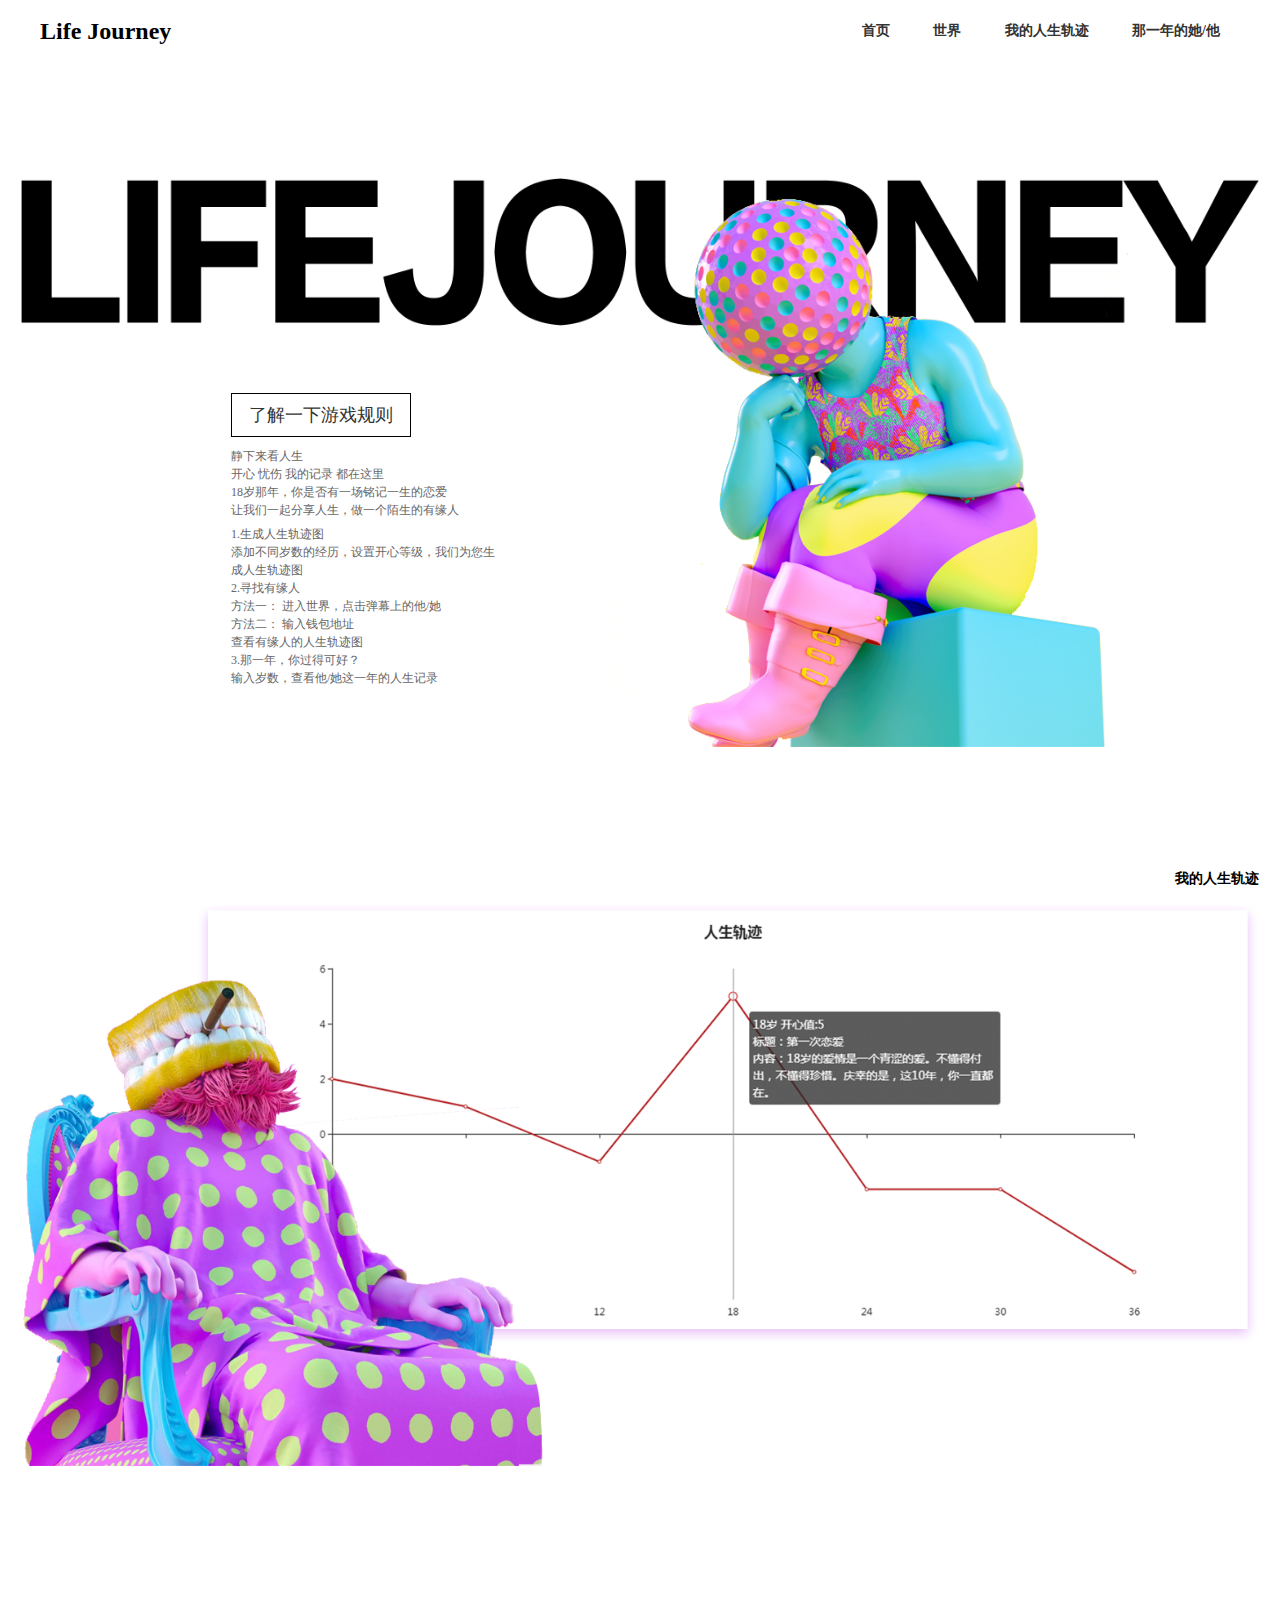
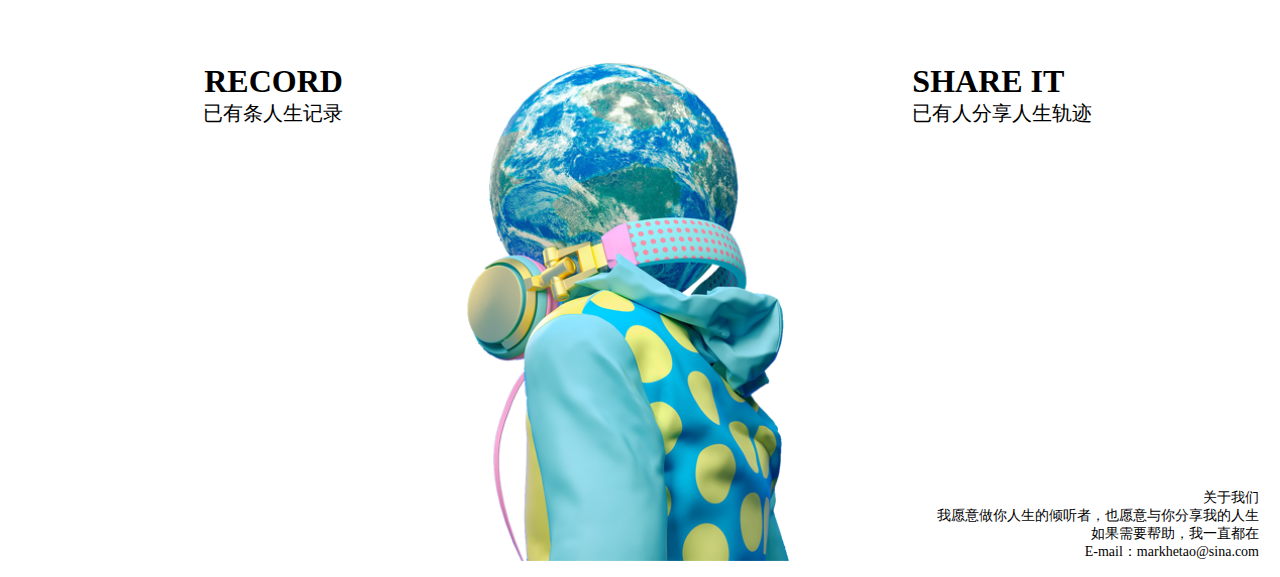
<file: index.html>
<!DOCTYPE html>
<html>
	<head>
		<meta charset="UTF-8">
		<title></title>
		<link rel="stylesheet" type="text/css" href="css/common.css"/>
		<link rel="stylesheet" type="text/css" href="css/main.css"/>
	</head>
	<body>
		<div class="top-item">
			<span class="txtlogo fl">Life Journey</span>
			<div class="fr rnav">
				<span><a href="index.html">首页</a></span>
				<span><a href="page/share.html">世界</a></span>
				<span><a href="page/path_road.html">我的人生轨迹</a></span>
				<span><a href="page/yearPath.html">那一年的她/他</a></span>
			</div>
		</div>
		<div class="floorItem">
			<div class="container f1">
				<div class="txtBox">
					<span class="t"><a href="javascript:;">了解一下游戏规则</a></span>
					<div class="txtitem">
						<p class="item">静下来看人生</p>
						<p class="item">开心 忧伤 我的记录 都在这里</p>
						<p class="item">18岁那年，你是否有一场铭记一生的恋爱</p>
						<p class="item">让我们一起分享人生，做一个陌生的有缘人</p>
						<p class="item mt">1.生成人生轨迹图</p>
						<p class="item">添加不同岁数的经历，设置开心等级，我们为您生成人生轨迹图</p>
						<p class="item">2.寻找有缘人 </p>
						<p class="item">方法一： 进入世界，点击弹幕上的他/她</p>
						<p class="item">方法二： 输入钱包地址</p>
						<p class="item">查看有缘人的人生轨迹图</p>
						<p class="item">3.那一年，你过得可好？</p>
						<p class="item">输入岁数，查看他/她这一年的人生记录</p>
					</div>
				</div>
			</div>
		</div>
		<div class="floorItem">
			<div class="container f2">
				<p class="rtxt"><span class="fr">我的人生轨迹</span></p>
			</div>
		</div>
		<div class="floorItem">
			<div class="container f3">
				<div class="lb childItem">
					<div class="card">
						<span class="tt">RECORD</span>
						<span class="bt">已有<i id="pathNum"></i>条人生记录</span>
					</div>
				</div>
				<div class="cb childItem"></div>
				<div class="rb childItem">
					<div class="card">
						<span class="tt">SHARE IT</span>
						<span class="bt">已有<i id="peopleNum"></i>人分享人生轨迹</span>
					</div>
					<div class="about">
						<p>关于我们</p>
						<p>我愿意做你人生的倾听者，也愿意与你分享我的人生</p>
						<p>如果需要帮助，我一直都在</p>
						<p>E-mail：markhetao@sina.com</p>
					</div>
				</div>
			</div>
		</div>
		<script src="js/jquery-2.1.1.min.js"></script>
		<script src="js/nebPay.js"></script>
		<script src="js/nebulas.js"></script>
		<script src="js/echarts.common.min.js"></script>
		<script src="js/m_pub.js"></script>
		<script src="js/m_main.js"></script>
	</body>
</html>
</file>
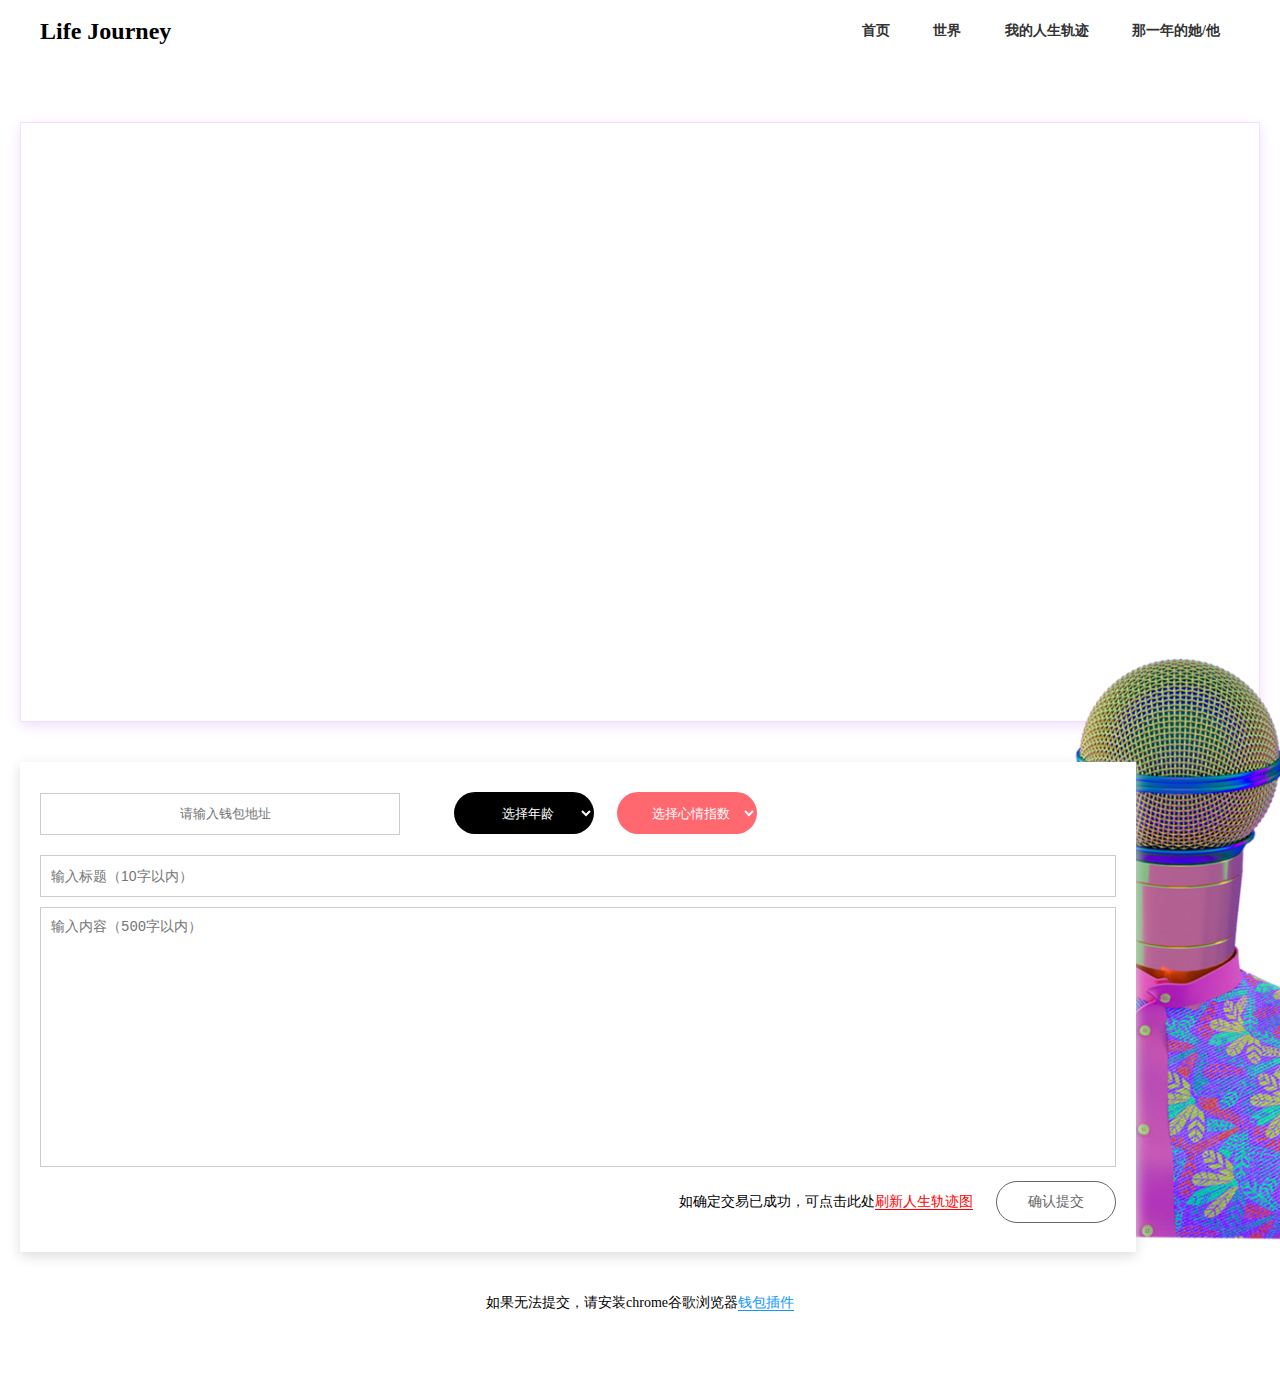
<file: page/path_road.html>
<!DOCTYPE html>
<html>
	<head>
		<meta charset="UTF-8">
		<title></title>
		<link rel="stylesheet" type="text/css" href="../css/common.css"/>
		<link rel="stylesheet" type="text/css" href="../css/main.css"/>
	</head>
	<body>
		<div class="top-item">
			<span class="txtlogo fl">Life Journey</span>
			<div class="fr rnav">
				<span><a href="../index.html">首页</a></span>
				<span><a href="share.html">世界</a></span>
				<span><a href="path_road.html">我的人生轨迹</a></span>
				<span><a href="yearPath.html">那一年的她/他</a></span>
			</div>
		</div>
		<div class="main">
			<div class="container">
				<div class="pathImg" id="pathImg">
					<div class="pathLine" id="pathLine"></div>
				</div>
				<div class="bomPut">
					<div class="bgbox"></div>
					<div class="conbox">
						<div class="tBtn">
							<input id="pathAddr" type="text" class="addr" placeholder="请输入钱包地址" />
							<select id="pathAge" class="selectbox black">
								<option value="">选择年龄</option>
								<option value="0">0岁</option><option value="1">1岁</option><option value="2">2岁</option><option value="3">3岁</option><option value="4">4岁</option><option value="5">5岁</option><option value="6">6岁</option><option value="7">7岁</option><option value="8">8岁</option><option value="9">9岁</option><option value="10">10岁</option><option value="11">11岁</option><option value="12">12岁</option><option value="13">13岁</option><option value="14">14岁</option><option value="15">15岁</option><option value="16">16岁</option><option value="17">17岁</option><option value="18">18岁</option><option value="19">19岁</option><option value="20">20岁</option><option value="21">21岁</option><option value="22">22岁</option><option value="23">23岁</option><option value="24">24岁</option><option value="25">25岁</option><option value="26">26岁</option><option value="27">27岁</option><option value="28">28岁</option><option value="29">29岁</option><option value="30">30岁</option><option value="31">31岁</option><option value="32">32岁</option><option value="33">33岁</option><option value="34">34岁</option><option value="35">35岁</option><option value="36">36岁</option><option value="37">37岁</option><option value="38">38岁</option><option value="39">39岁</option><option value="40">40岁</option><option value="41">41岁</option><option value="42">42岁</option><option value="43">43岁</option><option value="44">44岁</option><option value="45">45岁</option><option value="46">46岁</option><option value="47">47岁</option><option value="48">48岁</option><option value="49">49岁</option><option value="50">50岁</option><option value="51">51岁</option><option value="52">52岁</option><option value="53">53岁</option><option value="54">54岁</option><option value="55">55岁</option><option value="56">56岁</option><option value="57">57岁</option><option value="58">58岁</option><option value="59">59岁</option><option value="60">60岁</option><option value="61">61岁</option><option value="62">62岁</option><option value="63">63岁</option><option value="64">64岁</option><option value="65">65岁</option><option value="66">66岁</option><option value="67">67岁</option><option value="68">68岁</option><option value="69">69岁</option><option value="70">70岁</option><option value="71">71岁</option><option value="72">72岁</option><option value="73">73岁</option><option value="74">74岁</option><option value="75">75岁</option><option value="76">76岁</option><option value="77">77岁</option><option value="78">78岁</option><option value="79">79岁</option><option value="80">80岁</option><option value="81">81岁</option><option value="82">82岁</option><option value="83">83岁</option><option value="84">84岁</option><option value="85">85岁</option><option value="86">86岁</option><option value="87">87岁</option><option value="88">88岁</option><option value="89">89岁</option><option value="90">90岁</option><option value="91">91岁</option><option value="92">92岁</option><option value="93">93岁</option><option value="94">94岁</option><option value="95">95岁</option><option value="96">96岁</option><option value="97">97岁</option><option value="98">98岁</option><option value="99">99岁</option><option value="100">100岁</option>
							</select>
							<select id="pathHappy" class="selectbox red">
								<option value="">选择心情指数</option>
								<option value="5">超开心（5）</option>
								<option value="4">很开心（4）</option>
								<option value="3">较开心（3）</option>
								<option value="2">有开心（2）</option>
								<option value="1">一般般 （1）</option>
								<option value="0">不喜不忧（0）</option>
								<option value="-1">较烦闷（-1）</option>
								<option value="-2">有伤心（-2）</option>
								<option value="-3">较伤心（-3）</option>
								<option value="-4">很伤心（-4）</option>
								<option value="-5">最悲伤（-5）</option>
							</select>
						</div>
						<div class="ptit">
							<input id="pathTitle" maxlength="10" type="text" placeholder="输入标题（10字以内）"/>
						</div>
						<div class="pcon">
							<textarea id="pathContent" maxlength="500" placeholder="输入内容（500字以内）"></textarea>
						</div>
						<div class="bombtn">
							<span>如确定交易已成功，可点击此处<em id="reloadPath">刷新人生轨迹图</em></span>
							<button id="putSub">确认提交</button>
						</div>
					</div>
				</div>
				<p style="line-height:42px;text-align: center;padding-bottom:60px;">如果无法提交，请安装chrome谷歌浏览器<a style="color:#1197FF;border-bottom:1px solid #1197FF;" href="https://github.com/ChengOrangeJu/WebExtensionWallet">钱包插件</a></p>
			</div>
		</div>
		<script src="../js/jquery-2.1.1.min.js"></script>
		<script src="../js/nebPay.js"></script>
		<script src="../js/nebulas.js"></script>
		<script src="../js/echarts.common.min.js"></script>
		<script src="../js/m_pub.js"></script>
		<script src="../js/m_path.js"></script>
	</body>
</html>
</file>
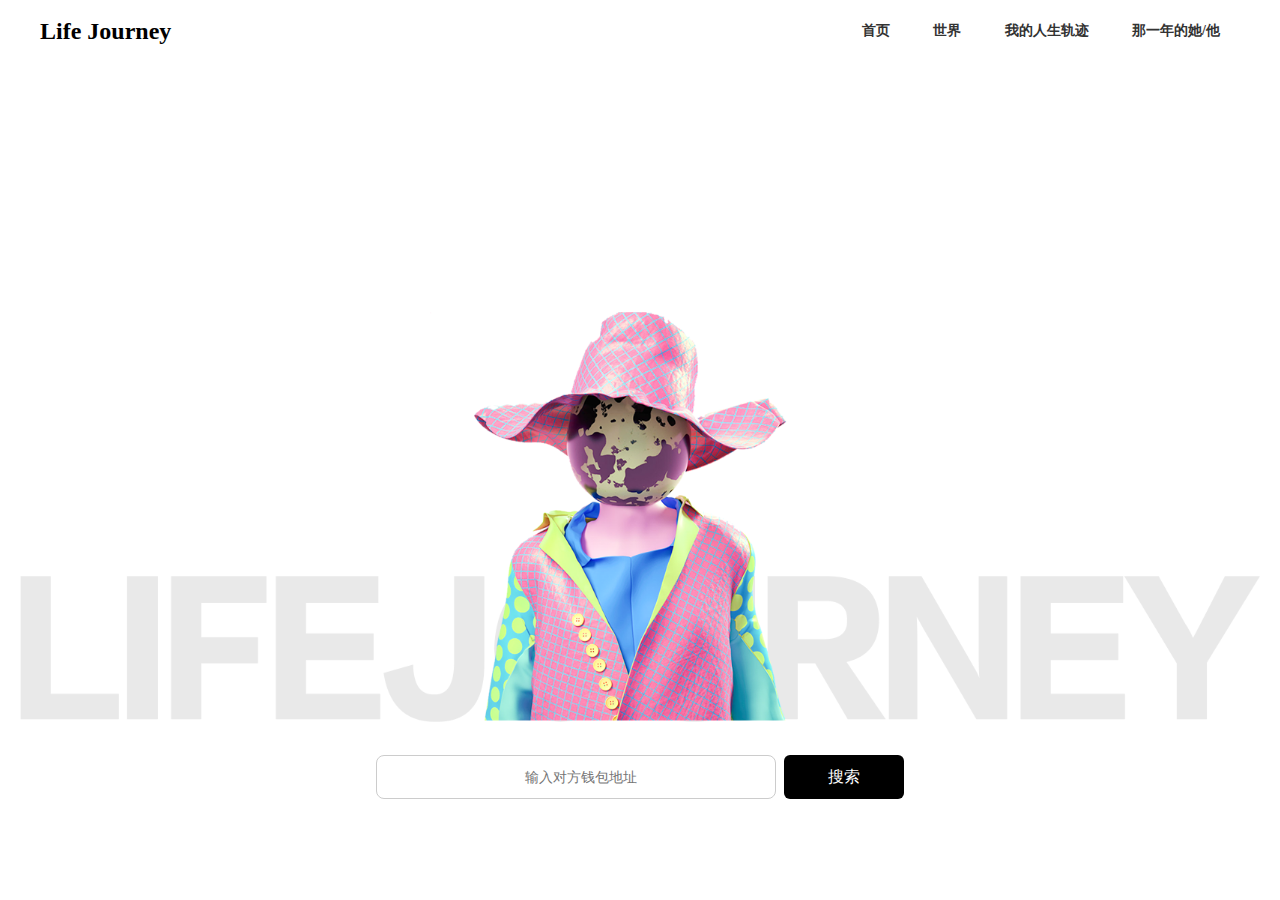
<file: page/share.html>
<!DOCTYPE html>
<html>
	<head>
		<meta charset="UTF-8">
		<title></title>
		<link rel="stylesheet" type="text/css" href="../css/common.css"/>
		<link rel="stylesheet" type="text/css" href="../css/main.css"/>
		<link rel="stylesheet" type="text/css" href="../css/barrager.css"/>
	</head>
	<body>
		<div class="top-item">
			<span class="txtlogo fl">Life Journey</span>
			<div class="fr rnav">
				<span><a href="../index.html">首页</a></span>
				<span><a href="share.html">世界</a></span>
				<span><a href="path_road.html">我的人生轨迹</a></span>
				<span><a href="yearPath.html">那一年的她/他</a></span>
			</div>
		</div>
		<div class="sbox">
			<div class="danbox container">
				<div class="dancon" id="dancon"></div>
				<div class="putBox">
					<input id="txtVal" type="text" placeholder="输入对方钱包地址"/>
					<button id="getData">搜索</button>
				</div>
			</div>
		</div>
		<script src="../js/jquery-2.1.1.min.js"></script>
		<script src="../js/jquery.barrager.js"></script>
		<script src="../js/nebPay.js"></script>
		<script src="../js/nebulas.js"></script>
		<script src="../js/m_pub.js"></script>
		<script src="../js/share.js"></script>
		<script>

		</script>
	</body>
</html>
</file>
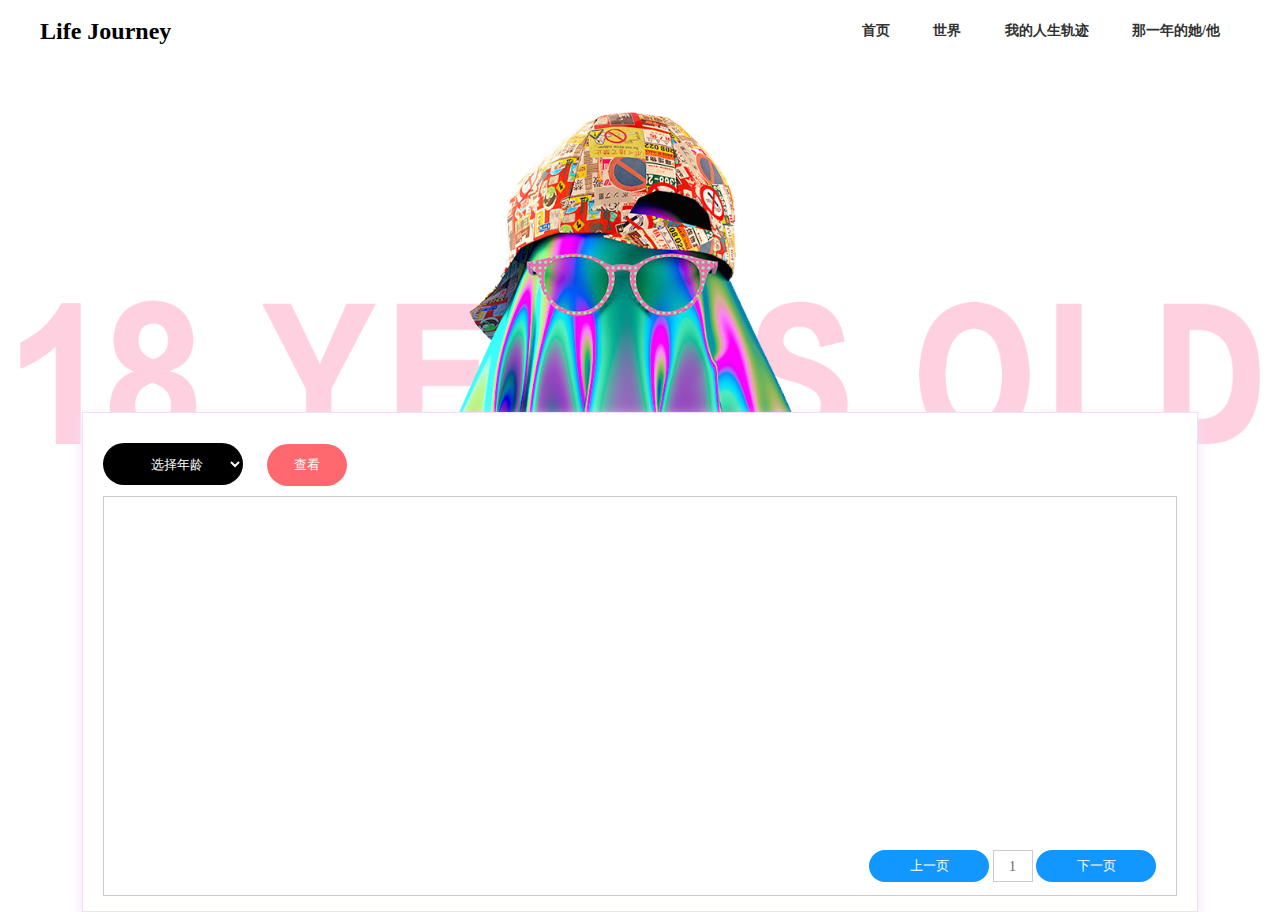
<file: page/yearPath.html>
<!DOCTYPE html>
<html>
	<head>
		<meta charset="UTF-8">
		<title></title>
		<link rel="stylesheet" type="text/css" href="../css/common.css"/>
		<link rel="stylesheet" type="text/css" href="../css/main.css"/>
		<link rel="stylesheet" type="text/css" href="../css/barrager.css"/>
	</head>
	<body>
		<div class="top-item">
			<span class="txtlogo fl">Life Journey</span>
			<div class="fr rnav">
				<span><a href="../index.html">首页</a></span>
				<span><a href="share.html">世界</a></span>
				<span><a href="path_road.html">我的人生轨迹</a></span>
				<span><a href="yearPath.html">那一年的她/他</a></span>
			</div>
		</div>
		<div class="yearBox">
			<div class="container bgbox">
				<div class="conBox">
					<div class="tbtn">
						<select id="searchAge" class="selectbox black">
							<option value="">选择年龄</option>
							<option value="0">0岁</option><option value="1">1岁</option><option value="2">2岁</option><option value="3">3岁</option><option value="4">4岁</option><option value="5">5岁</option><option value="6">6岁</option><option value="7">7岁</option><option value="8">8岁</option><option value="9">9岁</option><option value="10">10岁</option><option value="11">11岁</option><option value="12">12岁</option><option value="13">13岁</option><option value="14">14岁</option><option value="15">15岁</option><option value="16">16岁</option><option value="17">17岁</option><option value="18">18岁</option><option value="19">19岁</option><option value="20">20岁</option><option value="21">21岁</option><option value="22">22岁</option><option value="23">23岁</option><option value="24">24岁</option><option value="25">25岁</option><option value="26">26岁</option><option value="27">27岁</option><option value="28">28岁</option><option value="29">29岁</option><option value="30">30岁</option><option value="31">31岁</option><option value="32">32岁</option><option value="33">33岁</option><option value="34">34岁</option><option value="35">35岁</option><option value="36">36岁</option><option value="37">37岁</option><option value="38">38岁</option><option value="39">39岁</option><option value="40">40岁</option><option value="41">41岁</option><option value="42">42岁</option><option value="43">43岁</option><option value="44">44岁</option><option value="45">45岁</option><option value="46">46岁</option><option value="47">47岁</option><option value="48">48岁</option><option value="49">49岁</option><option value="50">50岁</option><option value="51">51岁</option><option value="52">52岁</option><option value="53">53岁</option><option value="54">54岁</option><option value="55">55岁</option><option value="56">56岁</option><option value="57">57岁</option><option value="58">58岁</option><option value="59">59岁</option><option value="60">60岁</option><option value="61">61岁</option><option value="62">62岁</option><option value="63">63岁</option><option value="64">64岁</option><option value="65">65岁</option><option value="66">66岁</option><option value="67">67岁</option><option value="68">68岁</option><option value="69">69岁</option><option value="70">70岁</option><option value="71">71岁</option><option value="72">72岁</option><option value="73">73岁</option><option value="74">74岁</option><option value="75">75岁</option><option value="76">76岁</option><option value="77">77岁</option><option value="78">78岁</option><option value="79">79岁</option><option value="80">80岁</option><option value="81">81岁</option><option value="82">82岁</option><option value="83">83岁</option><option value="84">84岁</option><option value="85">85岁</option><option value="86">86岁</option><option value="87">87岁</option><option value="88">88岁</option><option value="89">89岁</option><option value="90">90岁</option><option value="91">91岁</option><option value="92">92岁</option><option value="93">93岁</option><option value="94">94岁</option><option value="95">95岁</option><option value="96">96岁</option><option value="97">97岁</option><option value="98">98岁</option><option value="99">99岁</option><option value="100">100岁</option>
						</select>
						<button class="search" id="lookDet">查看</button>
					</div>
					<div class="conList">
						<div class="listbox">
							<p id="emptytip" class="emptytip">暂无数据</p>
							<ul id="listcon">
							</ul>
						</div>
						<div class="page">
							<button id="prev" class="prev">上一页</button>
							<span class="pageVal" id="pageVal">1</span>
							<button id="next" class="next">下一页</button>
						</div>
					</div>
				</div>
			</div>
		</div>
		<script src="../js/jquery-2.1.1.min.js"></script>
		<script src="../js/nebPay.js"></script>
		<script src="../js/nebulas.js"></script>
		<script src="../js/m_pub.js"></script>
		<script src="../js/yearpath.js"></script>
	</body>
</html>
</file>
<file: css/common.css>
body,html,head,section,h1,h2,h3,h4,h5,h6,hr,p,blockquote,address,dl,dt,dd,ul,ol,li,pre,fieldset,legend,button,input,textarea,form,div,table,footer,th,td,img{
    margin: 0;
    padding: 0;
}
html,body{
	font-family:"微软雅黑", "Microsoft YaHei", "华文细黑";
	font-size: 14px;
}
*{
	box-sizing: border-box;
}
ul,ol,li{
	list-style:none;
}
input[type=button],button{
	border: 0;
	outline: none;
	cursor: pointer;
}
input[type=text]{
	padding-left: 10px;
}
a{
	color: #333;
	text-decoration: none;
}
img{
	display: block;
	max-height: 100%;
}
a:hover{
	/*color: #dc0006;*/
	/*text-decoration: underline;*/
}
a.btn:hover{
	text-decoration: none;
}
.btn{
	text-align: center;
}
.wrap{
	width:100%;
	overflow: auto;
	height:100%;
}
i,em{
	font-style: normal;
}
h1,h2,h3,h4,h5,h6 {
    font-weight: normal
}
img  {
	width: 100%;
   image-rendering: optimizeQuality;  /* Firefox 3.6+; default behavior is identical, no need to specify */
   -ms-interpolation-mode: bicubic;   /* Internet Explorer 7.0; default in IE8+ */
}
.container{
	width: 1240px;
	margin: 0 auto;
}
.container:after{
	content:".";
	display:block;
	height:0;
	clear:both;
	visibility:hidden
}
.mr20{
	margin-right: 20px;
}
.fl{
	float: left;
}
.fr{
	float: right;
}
.clearfix:after{
	content:".";
	display:block;
	height:0;
	clear:both;
	visibility:hidden
}
.clearfix{zoom: 1;}
</file>
<file: css/main.css>
.top-item{
	width: 100%;
	overflow: hidden;
	padding:10px 40px;
	line-height:42px;
	font-weight:bold;
}
.txtlogo{
	font-size: 24px;
}
.rnav span{
	display:inline-block;
	padding:0 20px;
}
.rnav span a{
}
.rnav span a:hover{
	text-decoration:none;
	border-bottom:2px solid #000;
}
.floorItem>div{
	position:relative;
	border:1px solid transparent;
}
.floorItem .f1{
	height:800px;
	background: url(../img/f1bg.png) no-repeat right;
	background-size:100% auto;
}
.floorItem .txtBox{
	width:285px;
	overflow:hidden;
	text-align:left;
	padding:10px;
	margin:320px 0 0 200px;
	color: #666;
}
.floorItem .txtBox .t{
	display:block;
	width:180px;
	font-size: 18px;
	line-height:42px;
	border: 1px solid #000;
	text-align:center;
	margin-bottom:10px;
}
.floorItem .txtBox .item{
	line-height:18px;
	font-size: 12px;
}
.floorItem .txtBox .mt{
	margin-top:6px;
}
.floorItem .f2{
	height:800px;
	background: url(../img/f2bg.png) no-repeat left 40px;
	background-size:100% auto;
}
.f2 .rtxt{
	line-height: 32px;
	font-weight:bold;
	font-size: 14px;
}
.floorItem .f3{
	height:500px;
}
.f3 .childItem{
	height:100%;
	float: left;
}
.f3 .lb,.f3 .rb{
	width:26%;
}
.f3 .lb{
	
	text-align:right;
}
.f3 .rb{
	text-align:left;
}
.f3 .cb{
	width:46%;
	background: url(../img/f3bg.png) no-repeat center;
	background-size:auto 100%;
}
.f3 .tt{
	font-size:32px;
	font-weight:bold;
}
.f3 .bt{
	font-size:20px;
}
.f3 .card span{
	display: block;
}
.f3 .about{
	text-align: right;
	position: absolute;
	right: 0;
	bottom: 0;
}
.pathImg{
	position: relative;
	width: 100%;
	height:600px;
	padding:20px 0;
	border:1px solid #f2defe;
	box-shadow:0 4px 12px #f2defe;
	margin-top:60px;
}
.pathLine{
	width: 100%;
	height:100%;
}
.bomPut{
	position: relative;
	width: 100%;
	height:520px;
	margin-top:40px;
}
.bomPut .bgbox{
	width:450px;
	height:584px;
	position: absolute;
    right: -188px;
    top: -104px;
	z-index:88;
	background: url(../img/putbg.png) no-repeat right bottom;
	background-size:auto 100%;
}
.bomPut .conbox{
	position: absolute;
	left: 0;
	top:0;
	z-index:99;
	width:90%;
	height:490px;
	padding:20px;
	box-shadow:0 4px 12px #ddd;
	background: #fff;
}
.bomPut .tBtn{
	width: 100%;
	padding:10px 0;
}
.bomPut .tBtn span{
	display: inline-block;
	line-height: 36px;
	border-radius:36px;
	padding:0 20px;
	margin-right: 30px;
}
.bomPut .tBtn .selectbox.black,.yearBox .selectbox.black{
	background:#000;
}
.bomPut .tBtn .selectbox.red{
	background:#ff686f;
}
.bomPut .addr{
	text-align: center;
	width:360px;
	height:42px;
	line-height: 42px;
	border:1px solid #ccc;
	margin-right:50px;
}
.bomPut .tBtn .selectbox,.yearBox .selectbox.black{
	border:0;
	color:#fff;
	width:140px;
	height:42px;
	line-height: 42px;
	border-radius:42px;
	outline:0;
	padding-left:20px;
	text-align: center;
	margin-right:20px;
}
.bomPut .ptit{
	width: 100%;
	margin:10px 0;
}
.bomPut .ptit input{
	width: 100%;
	height:42px;
	line-height: 42px;
	font-size: 14px;
	border:1px solid #ccc;
}
.bomPut .ptit input.errbor{
	border: 1px solid #ff0000;
}
.bomPut .addr.errbor{
	border: 1px solid #ff0000;
}
.bomPut .tBtn .selectbox.errbor{
	border: 1px solid #ff0000;
}
.bomPut .pcon textarea.errbor{
	border: 1px solid #ff0000;
}
.bomPut .pcon{
	width: 100%;
}
.bomPut .pcon textarea{
	width: 100%;
	resize: none;
	padding:10px;
	height:260px;
	font-size: 14px;
	border:1px solid #ccc;
}
.bomPut .bombtn{
	width: 100%;
	padding:10px 0;
	text-align: right;
}
.bomPut .bombtn button{
	width: 120px;
	height: 42px;
	text-align: center;
	border-radius:42px;
	color: #666;
	font-size: 14px;
	background:none;
	border: 1px solid #666;
}
.bomPut .bombtn button:hover{
	background:#666;
	color:#fff;
}
#reloadPath{
	color:#FF0000;
	border-bottom:1px solid #FF0000;
	cursor: pointer;
	margin-right:20px;
}


.sbox{
	width: 100%;
	position: relative;
	margin-top:60px;
	height:680px;
}
.sbox .dancon{
	position: relative;
	width: 100%;
	height:600px;
	overflow: hidden;
	background:url(../img/dantxtbg.png) no-repeat left bottom;
	background-size:100% auto;
}
.sbox .danbox{
	height:680px;
}
.sbox .putBox{
	width: 100%;
	text-align: center;
	padding:33px 0;
}
.sbox .putBox input{
	width:400px;
	height: 44px;
	line-height: 44px;
	border-radius:8px;
	border: 1px solid #000;
	text-align: center;
	font-size: 14px;
	margin-right:5px;
	border:1px solid #ccc;
}
.sbox .putBox button{
	width:120px;
	height: 44px;
	line-height: 44px;
	border-radius:6px;
	background:#000;
	color:#fff;
	font-size: 16px;
}


.yearBox{
	width: 100%;
	margin-top: 50px;
}
.yearBox .bgbox{
	position: relative;
	height:800px;
	background: url(../img/yearbg.png) no-repeat left top;
	background-size:100% auto;
}
.yearBox .conBox{
	position: absolute;
	bottom: 0;
	left:5%;
	width:90%;
	height:500px;
	background: #fff;
	border:1px solid #f2defe;
	box-shadow:0 4px 12px #f2defe;
	padding:20px;
}
.yearBox .tbtn{
	width: 100%;
	padding:10px 0;
}
.yearBox .search{
	width:80px;
	text-align: center;
	background: #FF686F;
	color: #fff;
	height:42px;
	border-radius:42px;
}
.yearBox .conList{
	width: 100%;
	height:400px;
	border: 1px solid #ccc;
}
.yearBox .conList li{
	padding:10px 0;
	width:100%;
	border-bottom:1px dashed #ccc;
}
.yearBox .conList li .t{
	font-size:14px;
	font-weight: bold;
}
.yearBox .conList li p{
	width: 100%;
	overflow: hidden;
}
.yearBox .conList .topp{
	margin-bottom: 10px;
}
.yearBox .conList li a{
	color:#1197ff;
}
.listbox{
	width: 100%;
	height:340px;
	overflow: auto;
	padding:0 20px;
}
.listbox::-webkit-scrollbar {/*滚动条整体样式*/
    width: 10px;     /*高宽分别对应横竖滚动条的尺寸*/
    height: 1px;
}
.listbox::-webkit-scrollbar-thumb {/*滚动条里面小方块*/
    border-radius: 10px;
     -webkit-box-shadow: inset 0 0 5px rgba(0,0,0,0.2);
    background: #535353;
}
.listbox::-webkit-scrollbar-track {/*滚动条里面轨道*/
    -webkit-box-shadow: inset 0 0 5px rgba(0,0,0,0.2);
    border-radius: 10px;
    background: #EDEDED;
}
.yearBox .conList li .con{
	line-height:16px;
	color: #999;
}
.yearBox .page{
	text-align:  right;
	width: 100%;
	padding:13px 20px;
}
.yearBox .page button{
	line-height: 32px;
	height:32px;
	width:120px;
	border-radius:42px;
	background:#1197FF;
	color: #fff;
	vertical-align:bottom;
}
.yearBox .emptytip{
	text-align: center;
	color:#999;
	line-height: 42px;
	border-bottom:none;
	display: none;
}
.yearBox .emptytip.show{
	display: block;
}
.yearBox .page .pageVal{
	display: inline-block;
	vertical-align:bottom;
	height:32px;
	line-height: 32px;
	width:40px;
	background: #fff;
	color: #666;
	border: 1px solid #ccc;
	text-align: center;
}
</file>
<file: css/barrager.css>
.barrage{position:absolute;bottom:70px;display: inline-block;z-index: 99999}
.barrage_box{padding-right: 8px; height: 40px;display: inline-block;border-radius: 25px;transition: all .3s;}
.barrage_box .portrait{ display: inline-block;margin-top: 4px; margin-left: 4px; width: 32px;height: 32px;border-radius: 50%;overflow: hidden;}
.barrage_box .portrait img{width: 100%;height: 100%;}
.barrage_box div.p span{ margin-right: 2px; font-size: 14px;color: #000;line-height: 40px;margin-left: 18px;font-size:16px;display:inline-block;}
.barrage_box div.p span:hover{text-decoration: underline;}
.barrage_box .close{visibility: hidden;opacity: 0; text-align: center; width:25px;height: 25px;margin-left: 20px;border-radius: 50%;background:rgba(255,255,255,.1);margin-top:8px; background-image: url(close.png);}
.barrage_box:hover .close{visibility:visible;opacity: 1;}
.barrage_box .close a{display:block;}
.barrage_box .close .icon-close{font-size: 14px;color:rgba(255,255,255,.5);display: inline-block;margin-top: 5px; }
.barrage .z {float: left !important;}
.barrage  a{text-decoration:none;}
</file>
